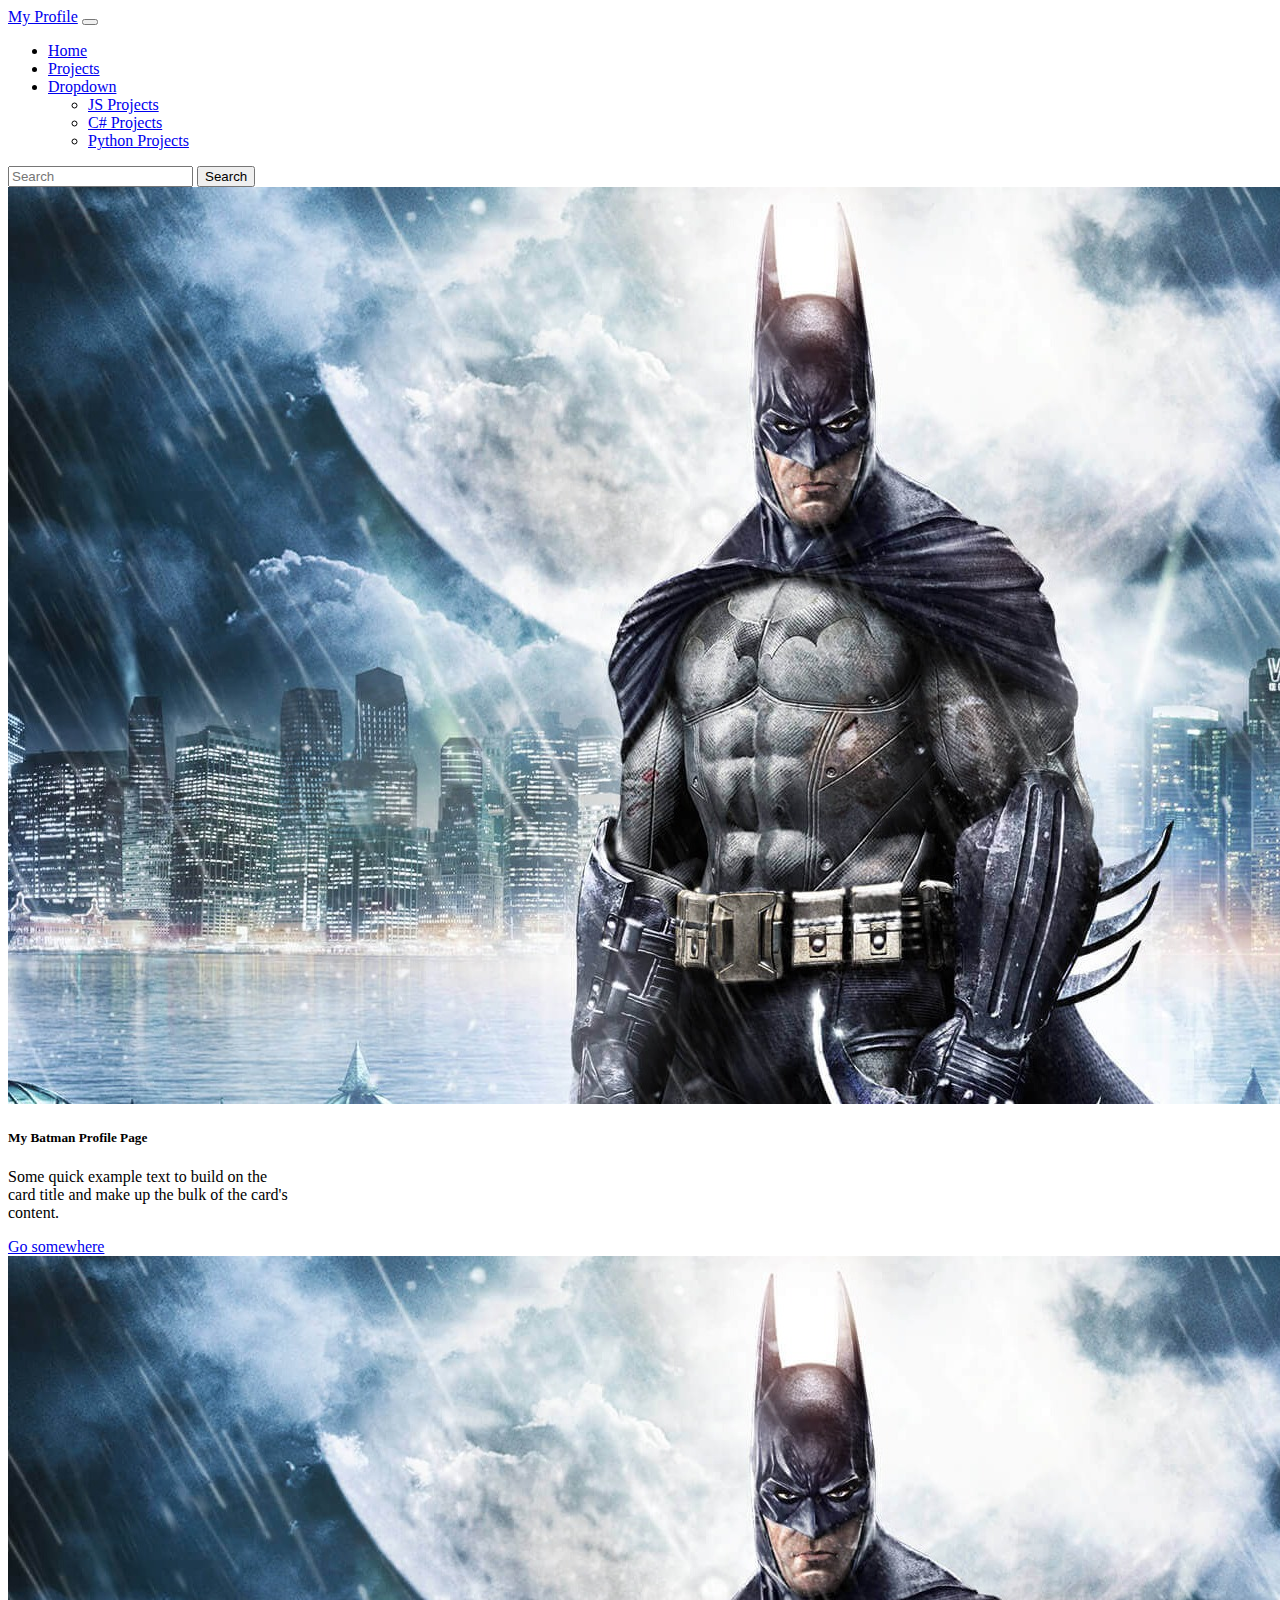
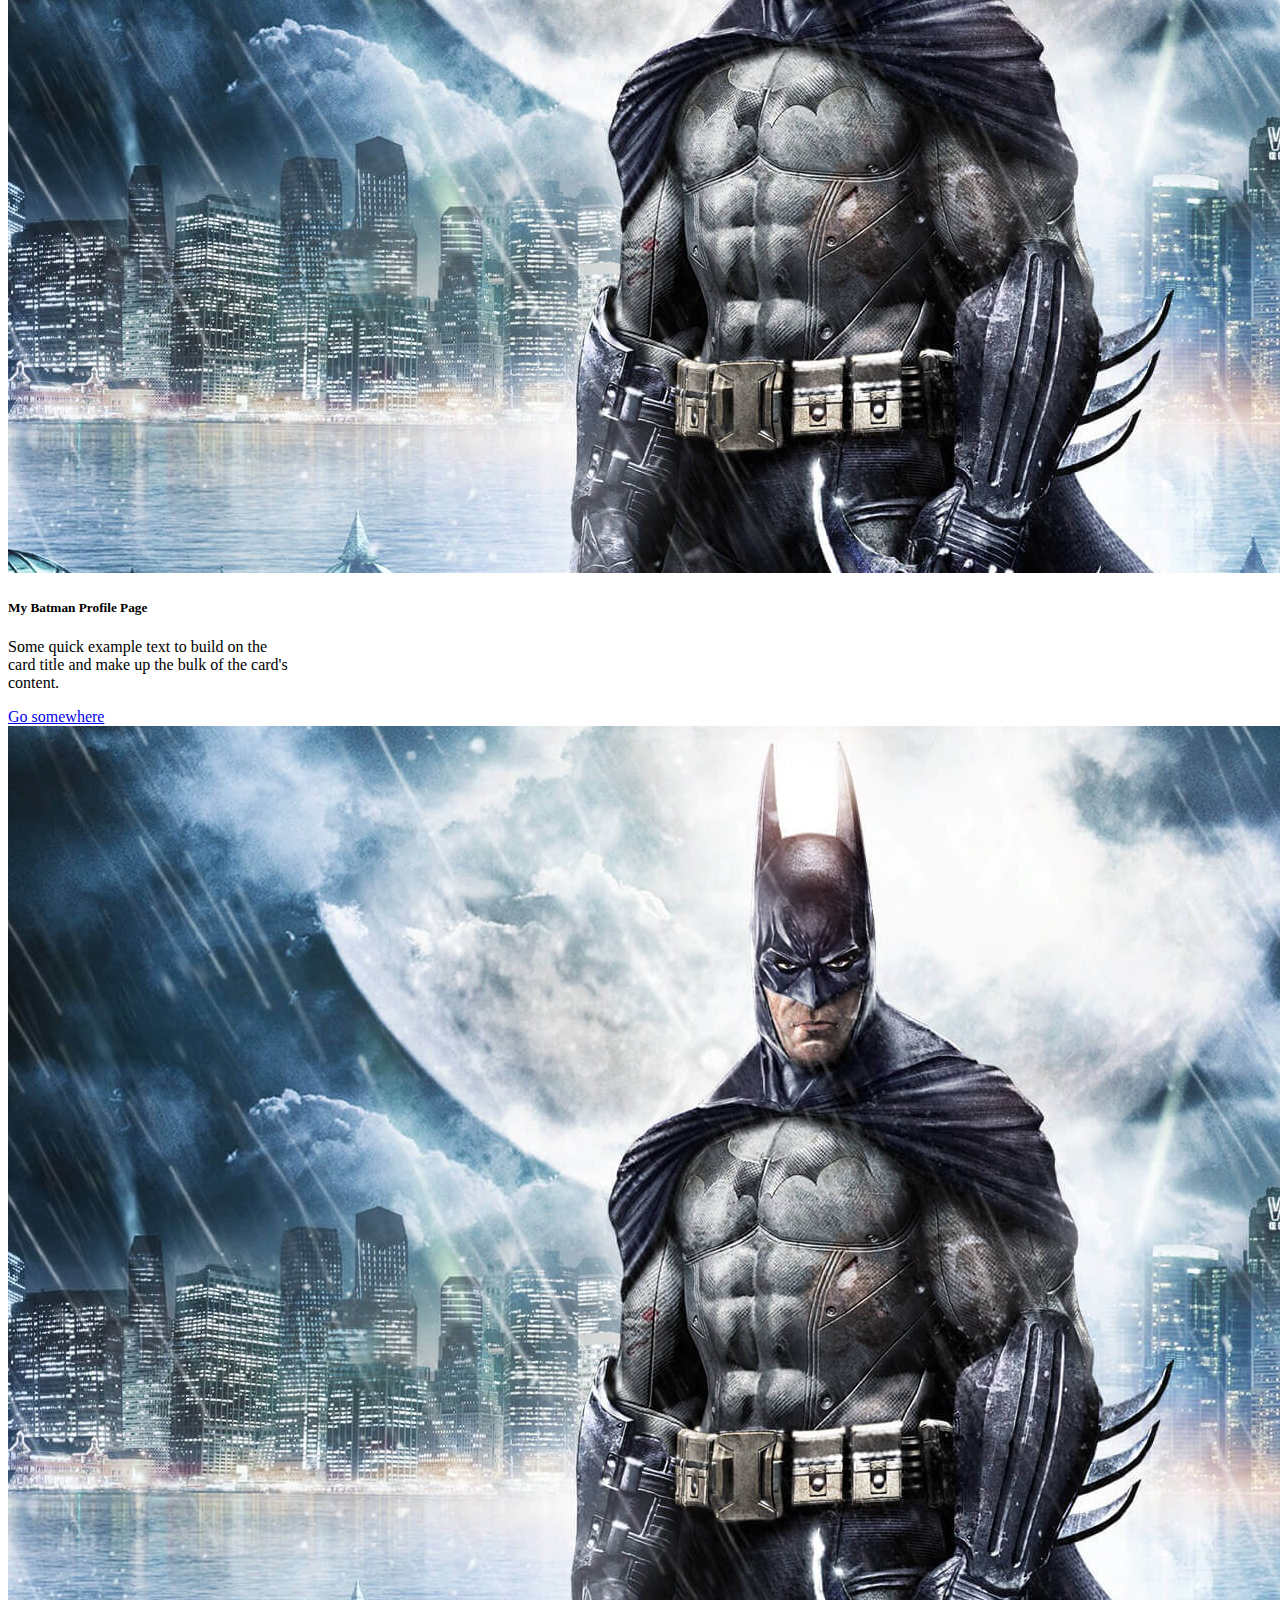
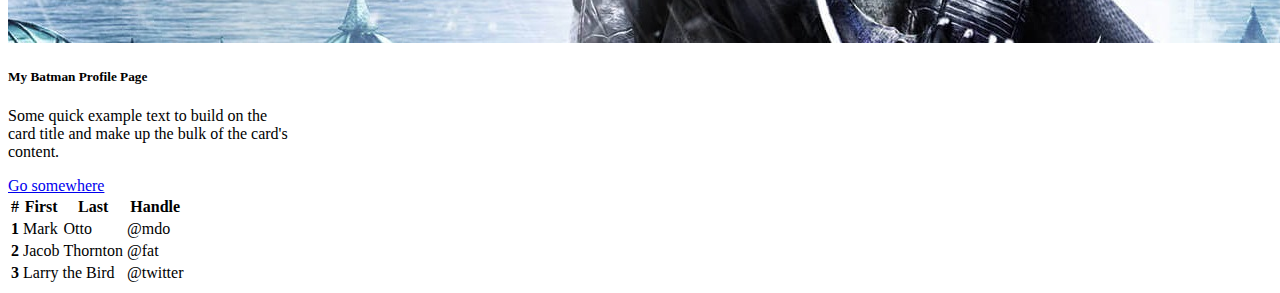
<file: bootstrapDemo/index.html>
<!DOCTYPE html>
<html lang="en">
<head>
    <meta charset="UTF-8">
    <meta http-equiv="X-UA-Compatible" content="IE=edge">
    <meta name="viewport" content="width=device-width, initial-scale=1.0">
    <title>Document</title>
    <link href="https://cdn.jsdelivr.net/npm/bootstrap@5.1.3/dist/css/bootstrap.min.css" rel="stylesheet" integrity="sha384-1BmE4kWBq78iYhFldvKuhfTAU6auU8tT94WrHftjDbrCEXSU1oBoqyl2QvZ6jIW3" crossorigin="anonymous">
    <!-- Add your own CSS file here if you want to make changes -->
    <!-- Make sure it's AFTER the bootstrap link or bootstrap will overwrite it -->
</head>
<body>
    <nav class="navbar navbar-expand-lg navbar-dark bg-dark">
        <div class="container-fluid">
            <a class="navbar-brand" href="#">My Profile</a>
            <button class="navbar-toggler" type="button" data-bs-toggle="collapse" data-bs-target="#navbarSupportedContent" aria-controls="navbarSupportedContent" aria-expanded="false" aria-label="Toggle navigation">
                <span class="navbar-toggler-icon"></span>
            </button>
            <div class="collapse navbar-collapse" id="navbarSupportedContent">
                <ul class="navbar-nav me-auto mb-2 mb-lg-0">
                <li class="nav-item">
                    <a class="nav-link active" aria-current="page" href="#">Home</a>
                </li>
                <li class="nav-item">
                    <a class="nav-link" href="#">Projects</a>
                </li>
                <li class="nav-item dropdown">
                    <a class="nav-link dropdown-toggle" href="#" id="navbarDropdown" role="button" data-bs-toggle="dropdown" aria-expanded="false">
                    Dropdown
                    </a>
                    <ul class="dropdown-menu" aria-labelledby="navbarDropdown">
                    <li><a class="dropdown-item" href="#">JS Projects</a></li>
                    <li><a class="dropdown-item" href="#">C# Projects</a></li>
                    <li><a class="dropdown-item" href="#">Python Projects</a></li>
                    </ul>
                </li>
                </ul>
                <form class="d-flex">
                <input class="form-control me-2" type="search" placeholder="Search" aria-label="Search">
                <button class="btn btn-outline-info" type="submit">Search</button>
                </form>
            </div>
        </div>
    </nav>
    <!-- <div id="carouselExampleControls" class="carousel slide" data-bs-ride="carousel">
        <div class="carousel-inner">
            <div class="carousel-item active">
                <img src="https://cdn.shopify.com/s/files/1/0272/4770/6214/articles/when-do-puppies-start-walking.jpg?v=1593020034" class="d-block w-100" alt="...">
            </div>
            <div class="carousel-item">
                <img src="./images/batman.jpg" class="d-block w-100" alt="...">
            </div>
            <div class="carousel-item">
                <img src="https://cdn.shopify.com/s/files/1/0272/4770/6214/articles/when-do-puppies-start-walking.jpg?v=1593020034" class="d-block w-100" alt="...">
            </div>
            </div>
            <button class="carousel-control-prev" type="button" data-bs-target="#carouselExampleControls" data-bs-slide="prev">
            <span class="carousel-control-prev-icon" aria-hidden="true"></span>
            <span class="visually-hidden">Previous</span>
            </button>
            <button class="carousel-control-next" type="button" data-bs-target="#carouselExampleControls" data-bs-slide="next">
            <span class="carousel-control-next-icon" aria-hidden="true"></span>
            <span class="visually-hidden">Next</span>
        </button>
    </div> -->
    <div class="d-flex justify-content-around m-3">
        <div class="card" style="width: 18rem;">
            <img src="./images/batman.jpg" class="card-img-top" alt="...">
            <div class="card-body">
                <h5 class="card-title">My Batman Profile Page</h5>
                <p class="card-text">Some quick example text to build on the card title and make up the bulk of the card's content.</p>
                <a href="#" class="btn btn-primary">Go somewhere</a>
            </div>
        </div>
        <div class="card" style="width: 18rem;">
            <img src="./images/batman.jpg" class="card-img-top" alt="...">
            <div class="card-body">
                <h5 class="card-title">My Batman Profile Page</h5>
                <p class="card-text">Some quick example text to build on the card title and make up the bulk of the card's content.</p>
                <a href="#" class="btn btn-primary">Go somewhere</a>
            </div>
        </div>
        <div class="card" style="width: 18rem;">
            <img src="./images/batman.jpg" class="card-img-top" alt="...">
            <div class="card-body">
                <h5 class="card-title">My Batman Profile Page</h5>
                <p class="card-text">Some quick example text to build on the card title and make up the bulk of the card's content.</p>
                <a href="#" class="btn btn-primary">Go somewhere</a>
            </div>
        </div>
    </div>
    <table class="table table-dark table-hover">
        <thead>
            <tr>
                <th scope="col">#</th>
                <th scope="col">First</th>
                <th scope="col">Last</th>
                <th scope="col">Handle</th>
            </tr>
            </thead>
            <tbody>
            <tr>
                <th scope="row">1</th>
                <td>Mark</td>
                <td>Otto</td>
                <td>@mdo</td>
            </tr>
            <tr>
                <th scope="row">2</th>
                <td>Jacob</td>
                <td>Thornton</td>
                <td>@fat</td>
            </tr>
            <tr>
                <th scope="row">3</th>
                <td colspan="2">Larry the Bird</td>
                <td>@twitter</td>
            </tr>
        </tbody>
    </table>
    <script src="https://cdn.jsdelivr.net/npm/bootstrap@5.1.3/dist/js/bootstrap.bundle.min.js" integrity="sha384-ka7Sk0Gln4gmtz2MlQnikT1wXgYsOg+OMhuP+IlRH9sENBO0LRn5q+8nbTov4+1p" crossorigin="anonymous"></script>
</body>
</html>
</file>
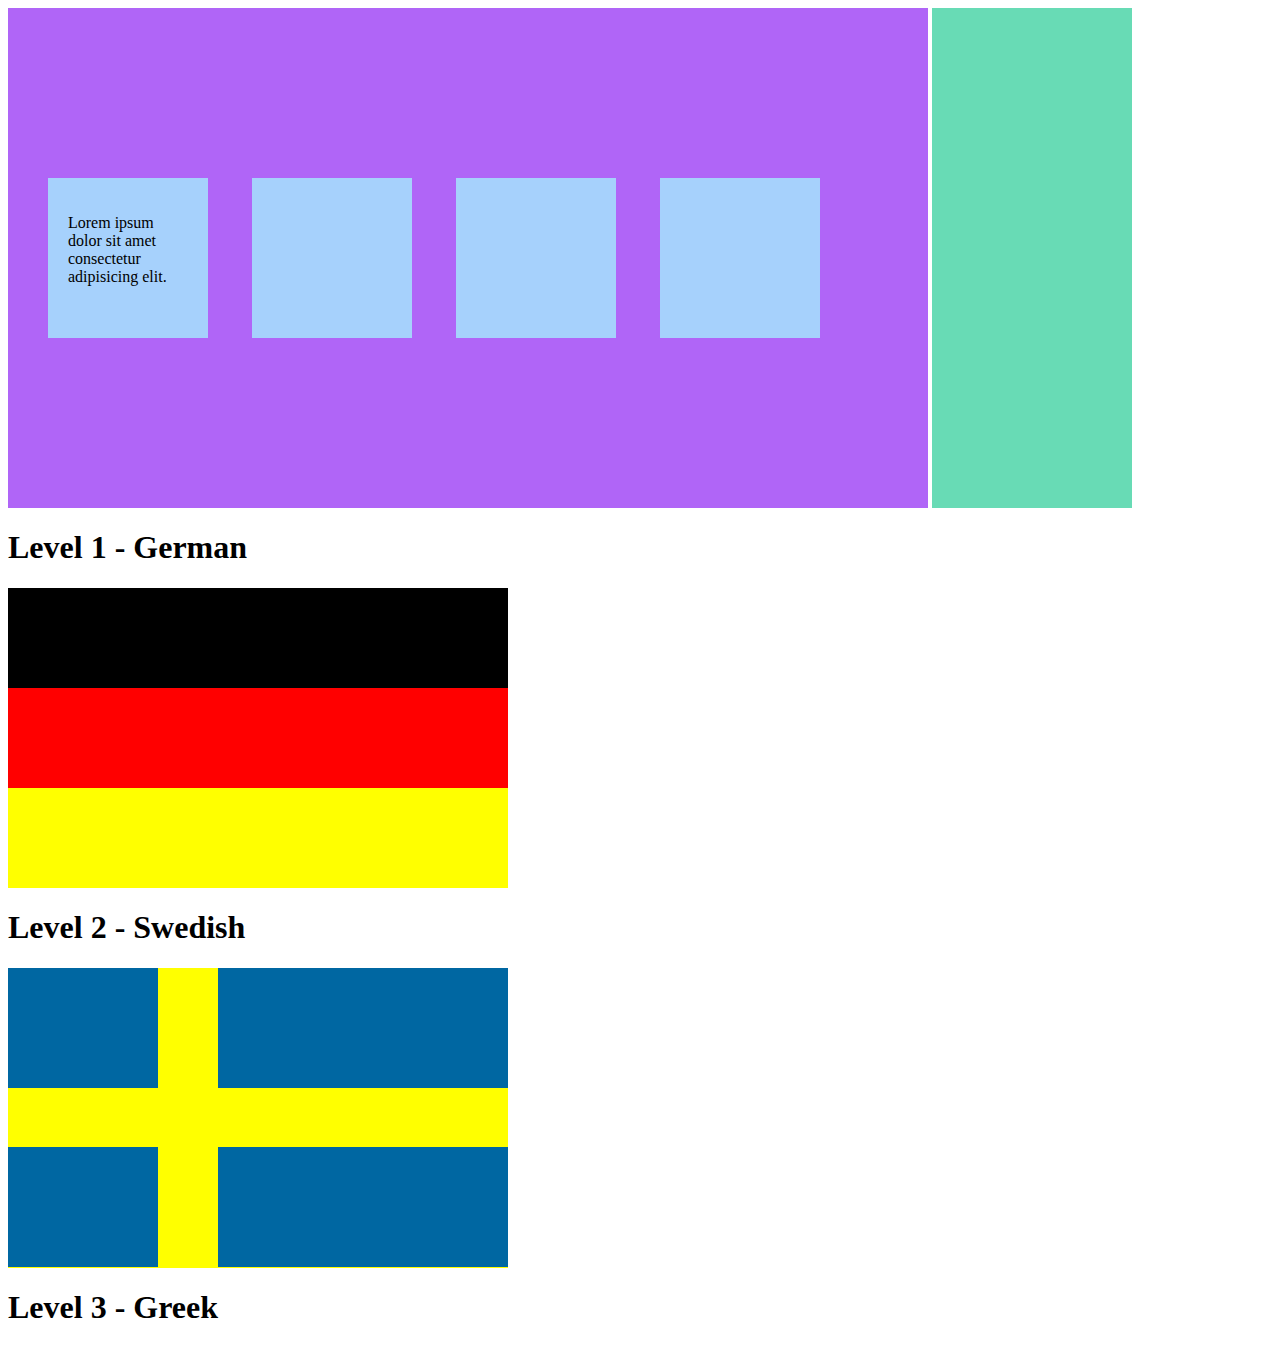
<file: boxDemo/index.html>
<!DOCTYPE html>
<html lang="en">
<head>
    <meta charset="UTF-8">
    <meta http-equiv="X-UA-Compatible" content="IE=edge">
    <meta name="viewport" content="width=device-width, initial-scale=1.0">
    <title>Document</title>
    <link rel="stylesheet" href="style.css">
</head>
<body>
    <div id="container">
        <div class="innerbox">
            <p>Lorem ipsum dolor sit amet consectetur adipisicing elit.</p>
        </div>
        <div class="innerbox"></div>
        <div class="innerbox"></div>
        <div class="innerbox"></div>
    </div>
    <div id="side"></div>
    <h1>Level 1 - German</h1>
    <div id="gflag">
        <div id="gblk"></div>
        <div id="gred"></div>
        <div id="gylw"></div>
    </div>
    <h1>Level 2 - Swedish</h1>
    <div id="sflag">
        <div class="sl"></div>
        <div class="sr"></div>
        <div class="sl" id="sdl"></div>
        <div class="sr"></div>
    </div>
    <h1>Level 3 - Greek</h1>
    <div id="grflag"></div>
</body>
</html>
</file>
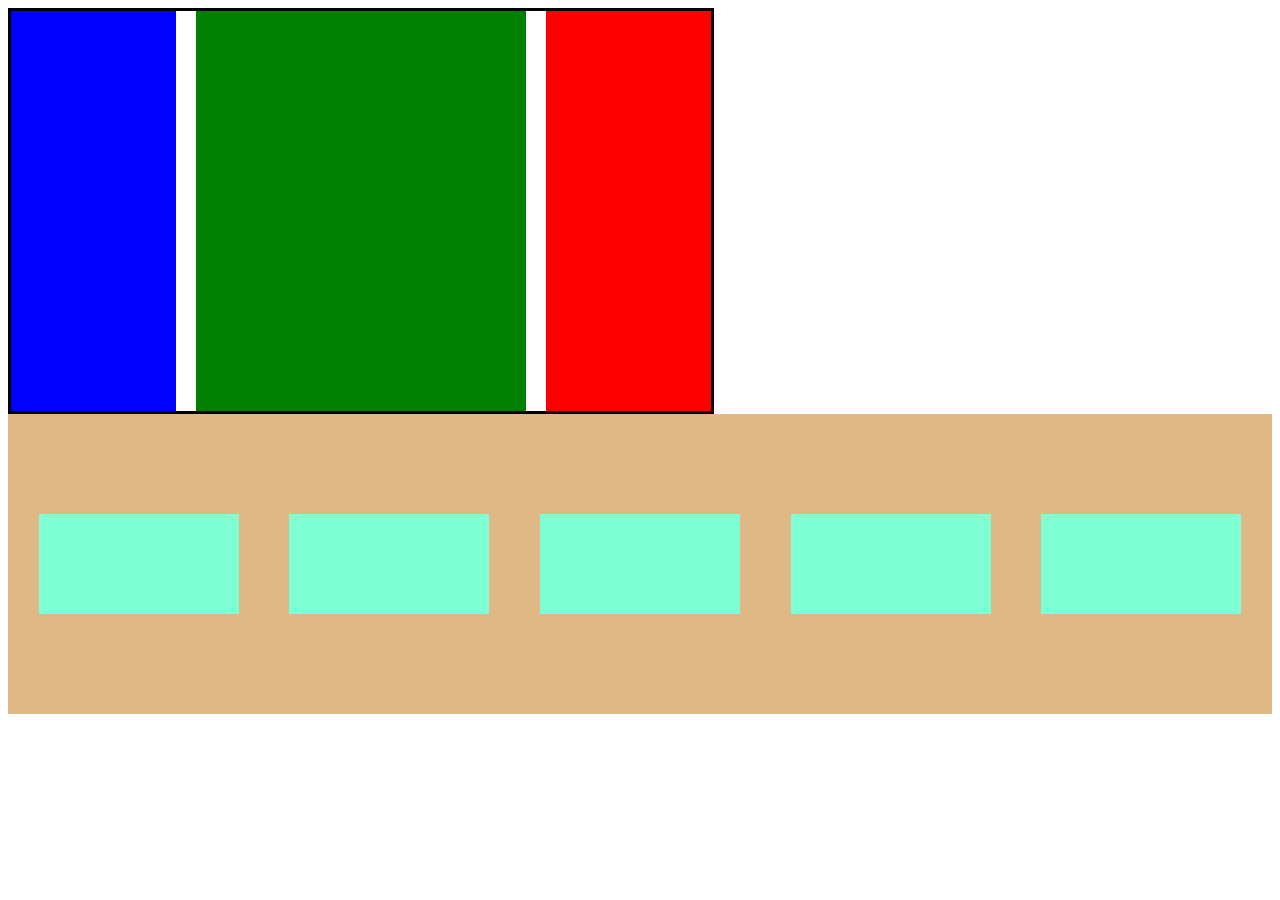
<file: flexbox/index.html>
<!DOCTYPE html>
<html lang="en">
<head>
    <meta charset="UTF-8">
    <meta http-equiv="X-UA-Compatible" content="IE=edge">
    <meta name="viewport" content="width=device-width, initial-scale=1.0">
    <title>Flex Demo</title>
    <link rel="stylesheet" href="style.css">
</head>
<body>
    <div id="flag">
        <div id="blue"></div>
        <div id="green"></div>
        <div id="red"></div>
    </div>
    <div id="parentBox">
        <div class="boxes"></div>
        <div class="boxes"></div>
        <div class="boxes"></div>
        <div class="boxes"></div>
        <div class="boxes"></div>
    </div>
</body>
</html>
</file>
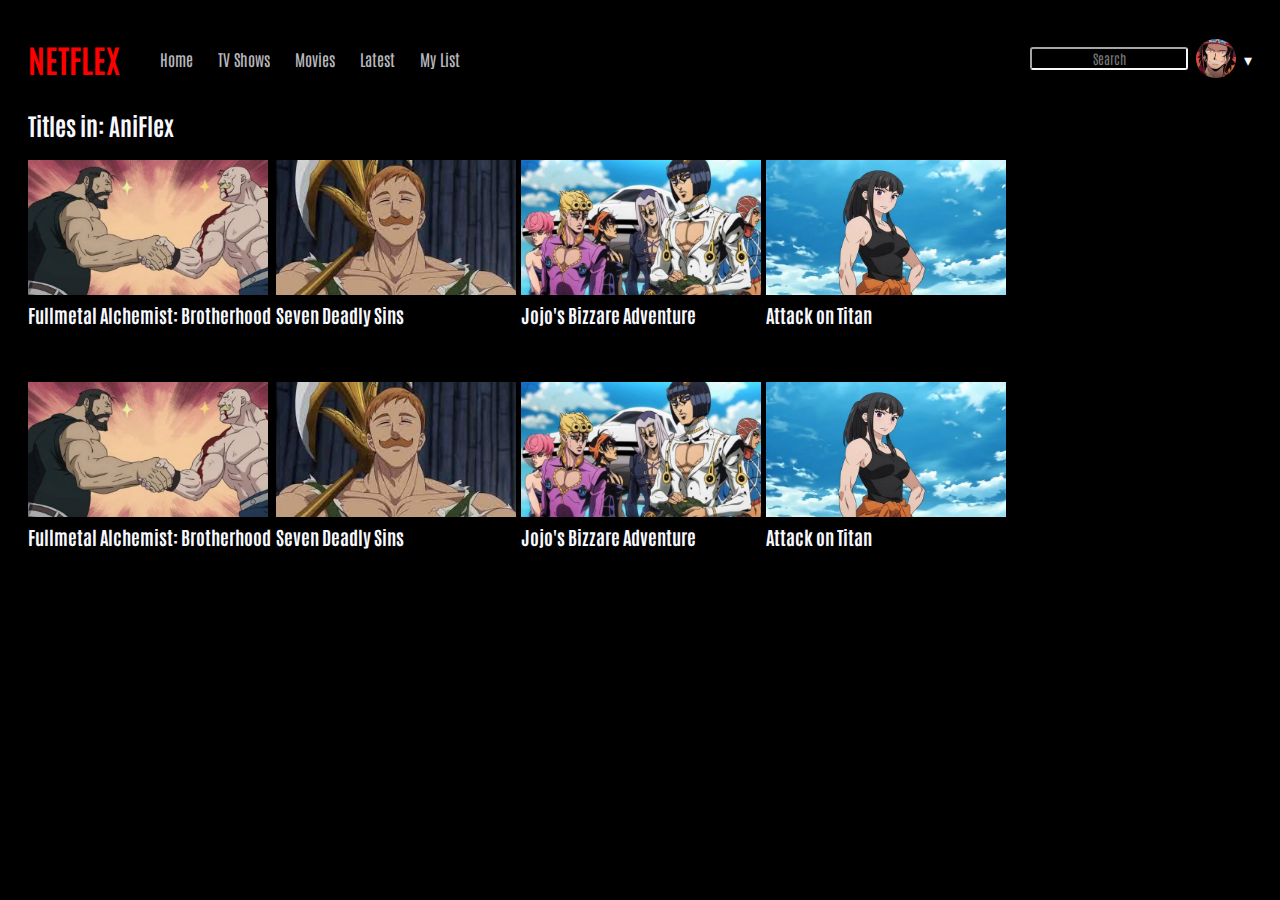
<file: NetFlex/index.html>
<!DOCTYPE html>
<html lang="en">
<head>
    <meta charset="UTF-8">
    <meta http-equiv="X-UA-Compatible" content="IE=edge">
    <meta name="viewport" content="width=device-width, initial-scale=1.0">
    <title>NetFlex</title>
    <link rel="stylesheet" href="style.css">
    <link rel="preconnect" href="https://fonts.gstatic.com">
    <link href="https://fonts.googleapis.com/css2?family=Antonio&display=swap" rel="stylesheet">
</head>
<body>
    <div id="navbar">
        <div id="links">
            <h1>NETFLEX</h1>
            <ul>
                <li>Home</li>
                <li>TV Shows</li>
                <li>Movies</li>
                <li>Latest</li>
                <li>My List</li>
            </ul>
        </div>
        <div id="search">
            <input type="text" name="search" id="searchbar" placeholder="Search">
            <img src="./images/aceIcon.jpg" alt="IconImage" id="iconImg">
            <p>&#9662;</p>
        </div>
    </div>
    <h2>Titles in: AniFlex</h2>
    <div id="shows">
        <div class="show">
            <img src="./images/armstrongAndSig.jpg" alt="FMA:B">
            <h3>Fullmetal Alchemist: Brotherhood</h3>
        </div>
        <div class="show">
            <img src="./images/escanor.jfif" alt="7DS">
            <h3>Seven Deadly Sins</h3>
        </div>
        <div class="show">
            <img src="./images/jojo.jpeg" alt="JJB">
            <h3>Jojo's Bizzare Adventure</h3>
        </div>
        <div class="show">
            <img src="./images/maki.jpg" alt="AoT">
            <h3>Attack on Titan</h3>
        </div>
        <div class="show">
            <img src="./images/armstrongAndSig.jpg" alt="FMA:B">
            <h3>Fullmetal Alchemist: Brotherhood</h3>
        </div>
        <div class="show">
            <img src="./images/escanor.jfif" alt="7DS">
            <h3>Seven Deadly Sins</h3>
        </div>
        <div class="show">
            <img src="./images/jojo.jpeg" alt="JJB">
            <h3>Jojo's Bizzare Adventure</h3>
        </div>
        <div class="show">
            <img src="./images/maki.jpg" alt="AoT">
            <h3>Attack on Titan</h3>
        </div>
    </div>
</body>
</html>
</file>
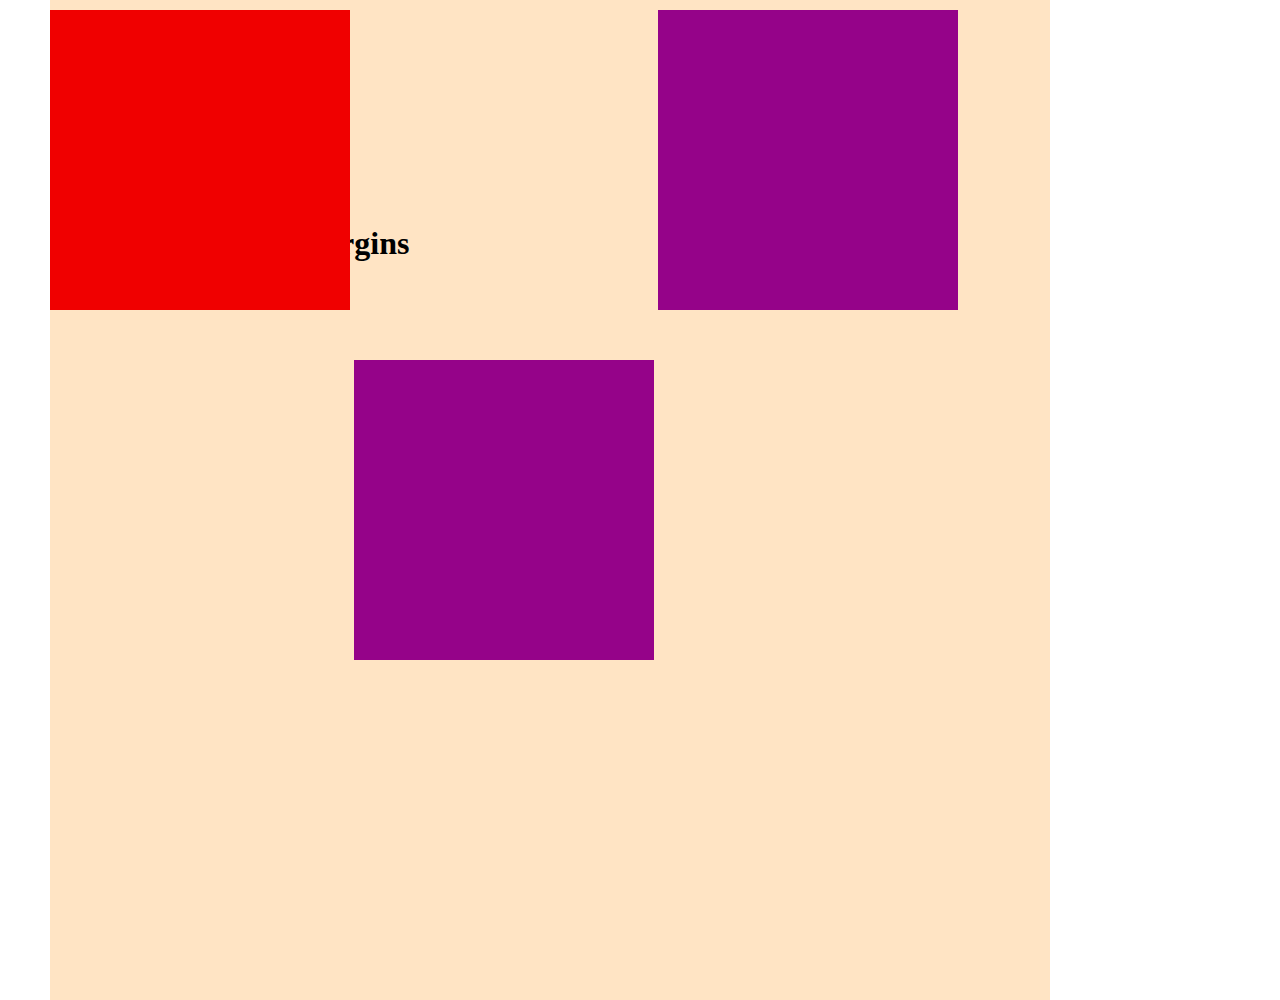
<file: positionAndLegos/index.html>
<!DOCTYPE html>
<html lang="en">
<head>
    <meta charset="UTF-8">
    <meta http-equiv="X-UA-Compatible" content="IE=edge">
    <meta name="viewport" content="width=device-width, initial-scale=1.0">
    <title>DEMOFUN MARGIN</title>
    <link rel="stylesheet" href="style.css">
</head>
<body>
    <div class="container">
        <h1 id='alert'>with default margins</h1>
        <div class="red"></div>
        <div class="purple test"></div>
        <div class="purple "></div>
    </div>
</body>
</html>
</file>
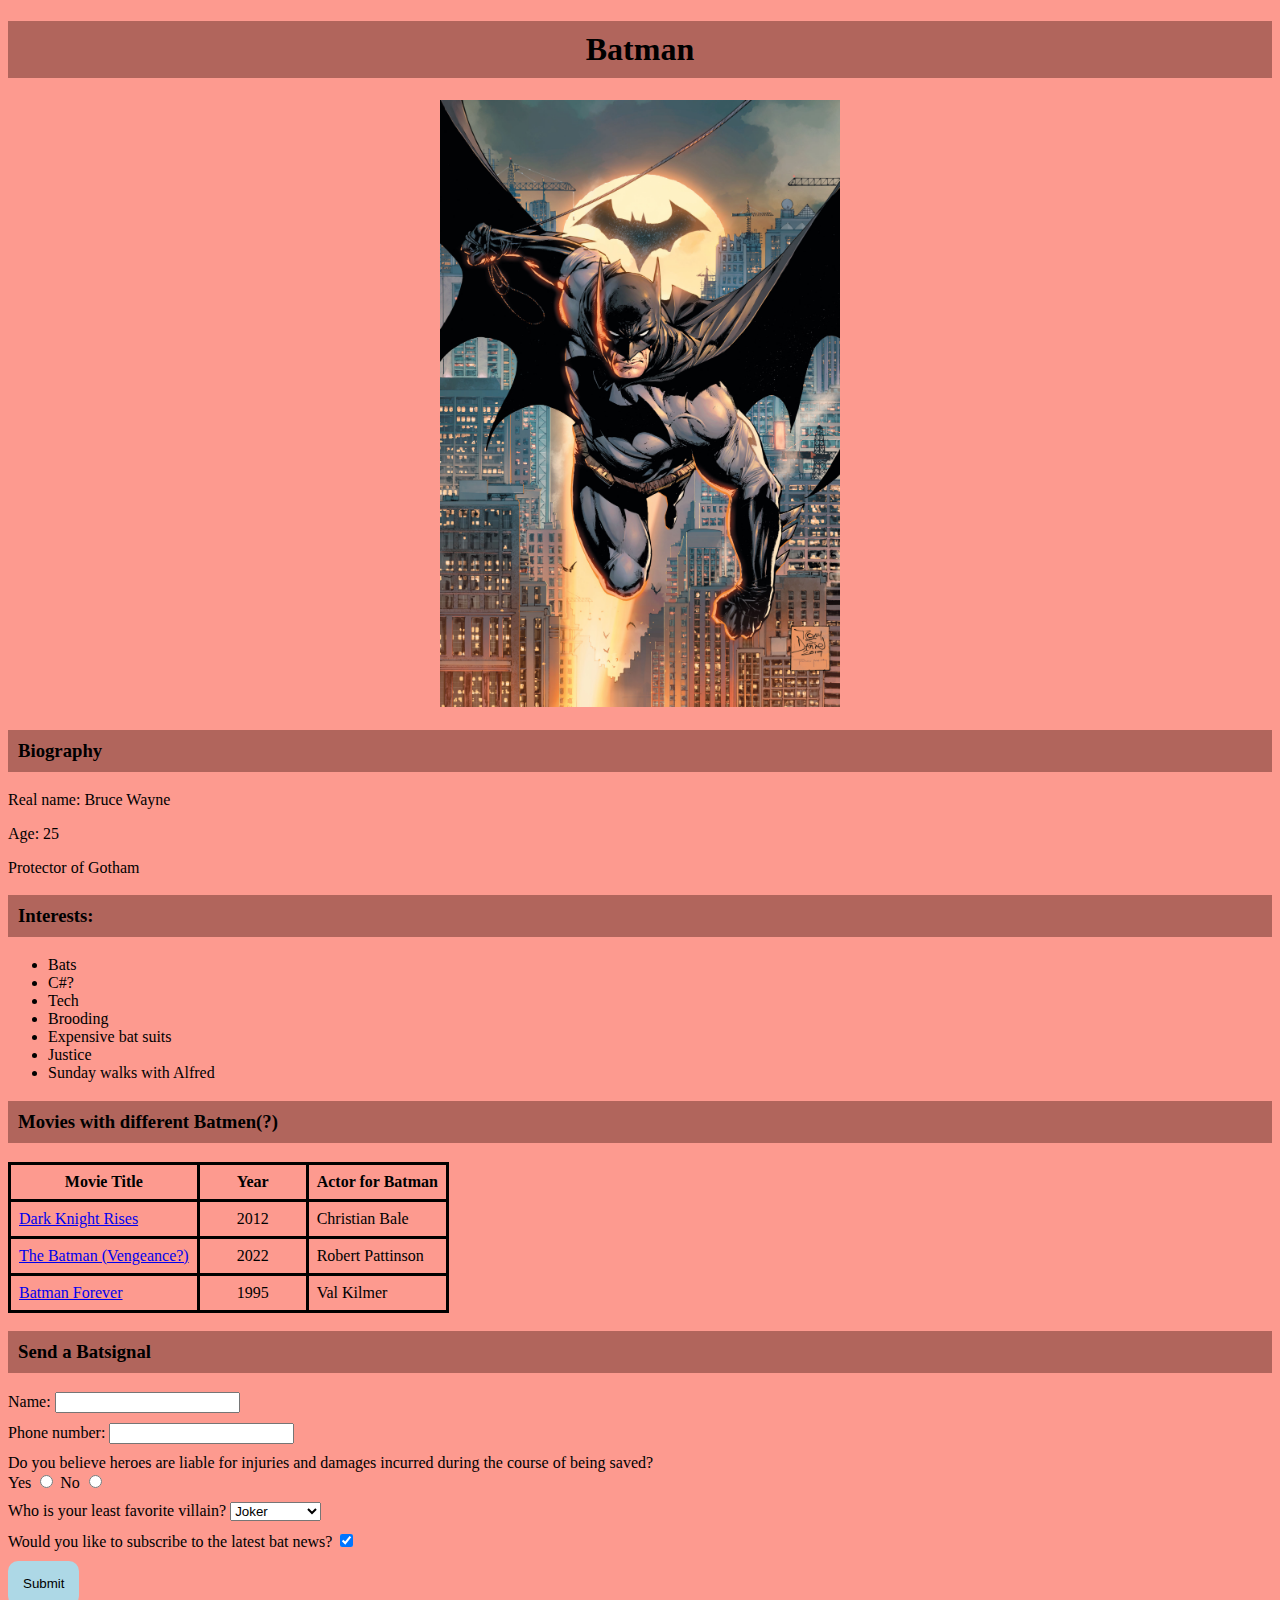
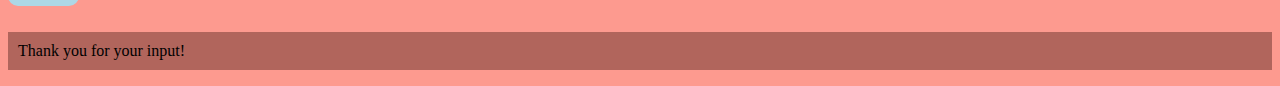
<file: ProfilePage/index.html>
<!DOCTYPE html>
<html lang="en">
<head>
    <meta charset="UTF-8">
    <meta http-equiv="X-UA-Compatible" content="IE=edge">
    <meta name="viewport" content="width=device-width, initial-scale=1.0">
    <title>Document</title>
    <link rel="stylesheet" href="style.css">
</head>
<body>
    <h1 class="darkSalmon">Batman</h1>
    <!-- <img src="https://static.wikia.nocookie.net/marvel_dc/images/4/4b/Batman_Vol_3_86_Textless.jpg/revision/latest?cb=20200502132734" alt="batman profile pic"> -->
    <div id="centerImg">
        <img src="./images/profilePic.jpg" alt="Batman profile pic" width="400">
    </div>
    <h3 class="darkSalmon">Biography</h3>
    <p>Real name: Bruce Wayne</p>
    <p>Age: 25</p>
    <p>Protector of Gotham</p>
    <h3 class="darkSalmon">Interests:</h3>
    <ul>
        <li>Bats</li>
        <li>C#?</li>
        <li>Tech</li>
        <li>Brooding</li>
        <li>Expensive bat suits</li>
        <li>Justice</li>
        <li>Sunday walks with Alfred</li>
    </ul>
    <h3 class="darkSalmon">Movies with different Batmen(?)</h3>
    <table>
        <tr>
            <th>Movie Title</th>
            <th class="widen">Year</th>
            <th>Actor for Batman</th>
        </tr>
        <tr>
            <td><a href="https://www.imdb.com/title/tt1345836/" target="_blank">Dark Knight Rises</a></td>
            <td class="widen">2012</td>
            <td>Christian Bale</td>
        </tr>
        <tr>
            <td><a href="https://www.imdb.com/title/tt1877830/" target="_blank">The Batman (Vengeance?)</a></td>
            <td class="widen">2022</td>
            <td>Robert Pattinson</td>
        </tr>
        <tr>
            <td><a href="https://www.imdb.com/title/tt0112462/" target="_blank">Batman Forever</a></td>
            <td class="widen">1995</td>
            <td>Val Kilmer</td>
        </tr>
    </table>
    <h3 class="darkSalmon">Send a Batsignal</h3>
    <form>
        <div class="form-group">
            <label for="name">Name:</label>
            <input type="text" name="name">
        </div>
        <div class="form-group">
            <label for="phone">Phone number:</label>
            <input type="tel" name="phone">
        </div>
        <div class="form-group">
            <label for="question">Do you believe heroes are liable for injuries and damages incurred during the course of being saved?</label>
            <br>
            <label for="yes">Yes</label>
            <input type="radio" name="question" value="yes">
            <label for="no">No</label>
            <input type="radio" name="question" value="no">
        </div>
        <div class="form-group">
            <label for="villain">Who is your least favorite villain?</label>
            <select name="villain">
                <option value="Joker">Joker</option>
                <option value="Penguin">Penguin</option>
                <option value="Bane">Bane</option>
                <option value="The Riddler">The Riddler</option>
                <option value="Other">Other</option>
            </select>
        </div>
        <div class="form-group">
            <label for="subscribe">Would you like to subscribe to the latest bat news?</label>
            <input type="checkbox" name="subscribe" checked>
        </div>
        <div class="form-group">
            <input id="submit" type="submit" value="Submit">
        </div>
    </form>
    <p class="darkSalmon">Thank you for your input!</p>
</body>
</html>
</file>
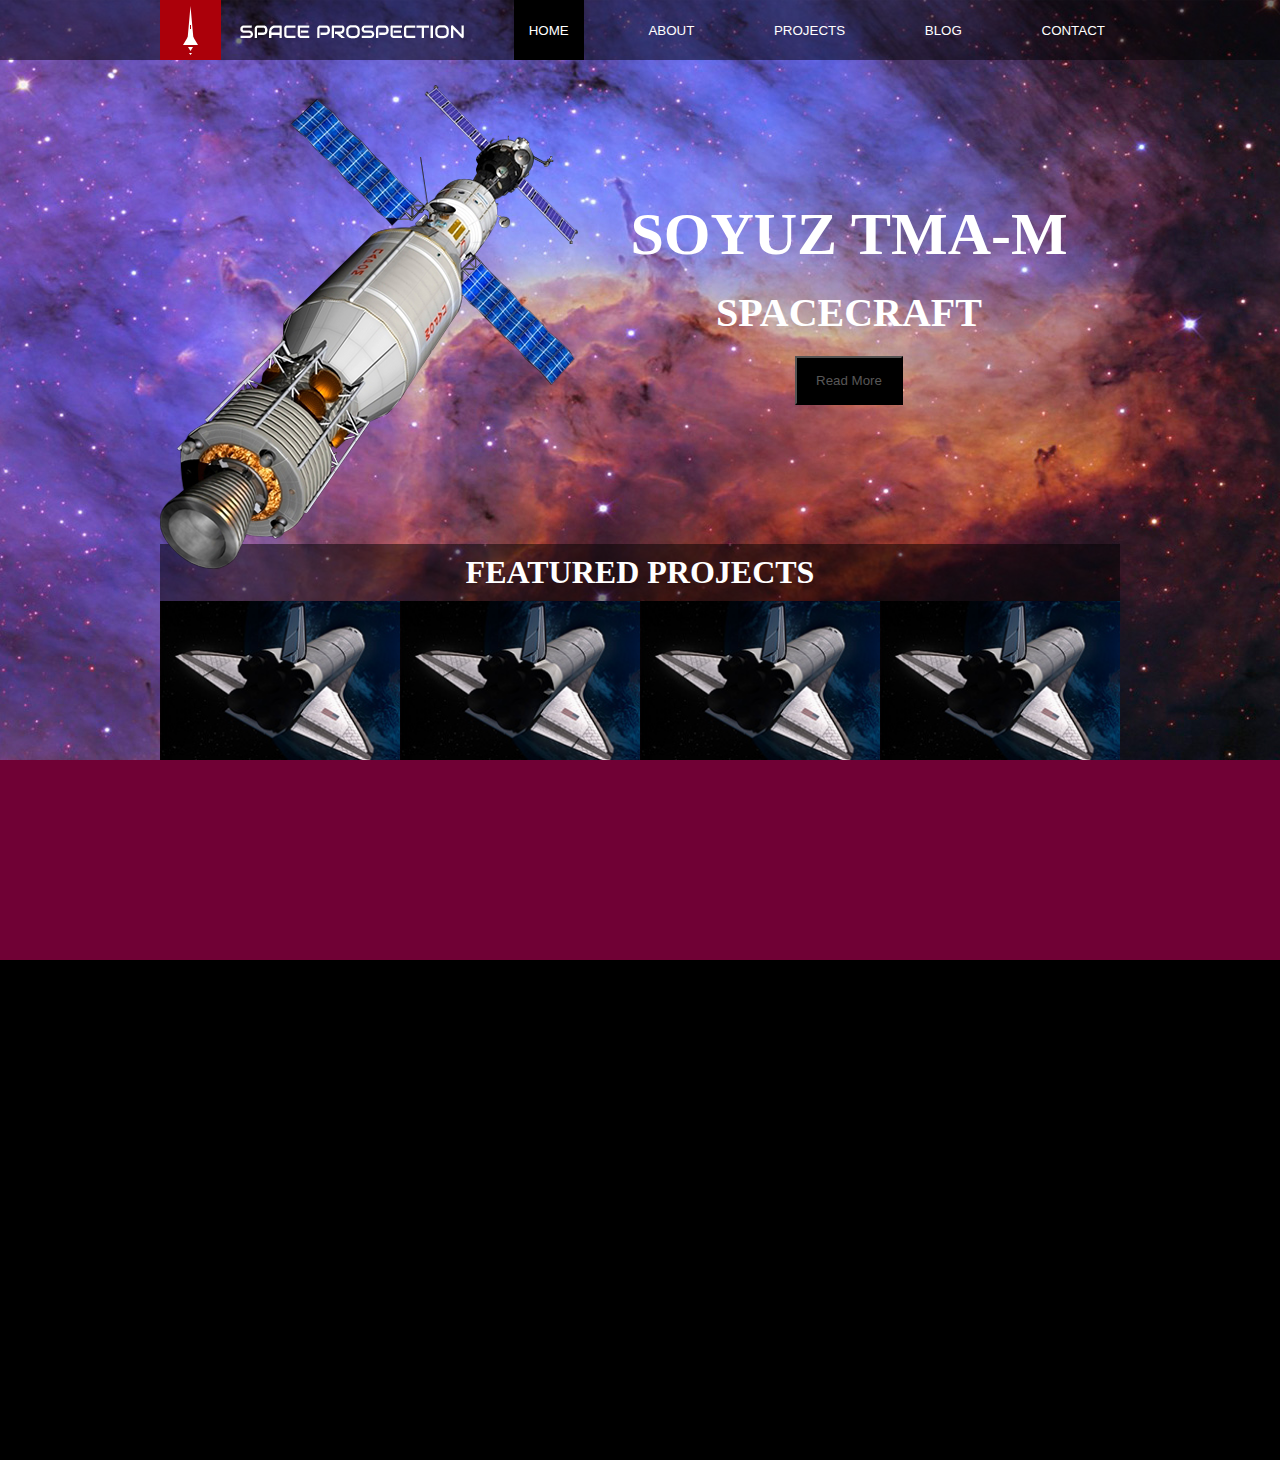
<file: spacedemo/index.html>
<!DOCTYPE html>
<html lang="en">
<head>
    <meta charset="UTF-8">
    <meta http-equiv="X-UA-Compatible" content="IE=edge">
    <meta name="viewport" content="width=device-width, initial-scale=1.0">
    <title>Space Demo</title>
    <link rel="stylesheet" href="style.css">
</head>
<body>
    <div>
        
        <div class='navbar'>
            <div>
                <img src="./IMAGES/logo.png" alt="bannerimg">
                <button>HOME</button>
                <button>ABOUT</button>
                <button>PROJECTS</button>
                <button>BLOG</button>
                <button>CONTACT</button>
                
            </div>
        </div>
        <div class='middle'>
            <div>
                <img id ='soyuz' src="./IMAGES/satellite.png" alt="">
                <div class='midright'>
                    <h1>SOYUZ TMA-M</h1>
                    <h3>SPACECRAFT</h3>
                    <button>Read More</button>
                </div>
            </div>
        </div>
        <div class='bottom'>
            <div>
                
                    <h1 class='row'>FEATURED PROJECTS</h1>
                
                <div id='projimages'>
                    <img src="./IMAGES/project-image1.jpg" alt="">
                    <img src="./IMAGES/project-image1.jpg" alt="">
                    <img src="./IMAGES/project-image1.jpg" alt="">
                    <img src="./IMAGES/project-image1.jpg" alt="">
                </div>
            </div>
        </div>
    </div>
    <div class='mission'></div>
    <div class='news'></div>
</body>
</html>
</file>
<file: boxDemo/style.css>
#container {
    width: 900px;
    height: 500px;
    background-color: rgb(176, 101, 247);
    display: inline-block;
    padding-left: 20px;
    
}

#side {
    width: 200px;
    height: 500px;
    background-color: rgb(104, 219, 181);
    display: inline-block;
    vertical-align: top;
}

.innerbox {
    width: 120px;
    height: 120px;
    background-color: rgb(166, 209, 252);
    display: inline-block;
    margin: 20px;
    padding: 20px;
    margin-top: 170px;
    vertical-align: top;
}

#gflag {
    width: 500px;
}

#gblk {
    height: 100px;
    background-color: black;
}

#gred {
    height: 100px;
    background-color: red;
}

#gylw {
    height: 100px;
    background-color: yellow;
}

#sflag {
    width: 500px;
    height: 300px;
    background-color: yellow;
}

.sl {
    width: 150px;
    height: 120px;
    background-color: #0067a2;
    display: inline-block;
}

.sr {
    width: 290px;
    height: 120px;
    background-color: #0067a2;
    display: inline-block;
    margin-left: 56px;
}

#sdl {
    margin-top: 55px;
}
</file>
<file: flexbox/style.css>
#flag {
    width: 700px;
    height: 400px;
    border: solid;
    display: flex;
}

#blue {
    flex: 1;
    /* height: 100%; */
    background-color: blue;
}

#green {
    flex: 2;
    /* height: 100%; */
    background-color: green;
    margin: 0px 20px;
}

#red {
    flex: 1;
    /* height: 100%; */
    background-color: red;
}

#parentBox {
    display: flex;
    justify-content: space-evenly;
    background-color: burlywood;
    height: 300px;
    align-items: center;
}

.boxes {
    width: 200px;
    /* flex: 1; */
    margin: 20px;
    height: 100px;
    background-color: aquamarine;
}
</file>
<file: NetFlex/style.css>
* {
    font-family: 'Antonio', sans-serif;
    color:ghostwhite;
}

body {
    background-color: black;
    padding: 20px;
}

#navbar {
    /* height: 100px; */
    display: flex;
    justify-content: space-between;
}

h1 {
    margin: 10px 0px;
    color: red;
}

#links {
    width: 500px;
    height: 100%;
    display: flex;
    align-items: center;
}

#links ul {
    display: flex;
    list-style-type: none;
    justify-content: space-between;
    width: 300px;
}

ul li {
    opacity: 0.75;
}

ul li:hover {
    opacity: 1;
    cursor: pointer;
}

#search {
    display: flex;
    align-items: center;
}

#searchbar {
    background-color: black;
    border-color: ghostwhite;
    border-radius: 3px;
    text-align: center;
    width: 150px;
}

#iconImg {
    width: 40px;
    border-radius: 50%;
    margin: 8px;
}

#shows {
    display: flex;
    flex-wrap: wrap;
}

.show {
    margin-right: 5px;
    margin-bottom: 50px;
}

.show img {
    width: 240px;
    height: 135px;
    object-fit: cover;
}

.show img:hover {
    box-shadow: 0px 0px 10px lightgray;
    cursor: pointer;
}

.show h3 {
    margin: 5px 0px;
}
</file>
<file: positionAndLegos/style.css>
*{
    margin: 0px;
    padding: 0px;
   
}
h1{
    margin: 25px;
}

#alert{
    position: absolute;
    left: 50px;
    top: 200px;
}
.test{
    position: relative;
    top:350px;
}

.container{
    position: relative;
    background-color: bisque;
    height: 1000px;
    width: 1000px;
    margin-left: 50px;
}

.red, .purple{
    display: inline-block;
    margin-top: 10px;
}

.red{
    position: relative;
    background-color: rgb(240, 0, 0);
    height: 300px;
    width: 300px;
    z-index: 2;
}
.purple{
    background-color: rgb(149, 3, 137);
    height: 300px;
    width: 300px;
}
</file>
<file: ProfilePage/style.css>
body {
    background-color: rgb(253, 154, 143);
}

h1 {
    text-align: center;
}

/* Centering method #1 */
/* img {
    display:block;
    margin: auto;
} */
/* Centering method #2 */
#centerImg {
    text-align: center;
}

/* Classes and IDs */
/* They are a way for us to add a specific tag to an item */

/* If your style is only going to apply to a single item: use ID - reference it using # */

/* If your style is going to apply to multiple items use class */

.darkSalmon {
    background-color: rgb(177, 101, 92);
    padding: 10px;
}

/* Classes are useful when you have a consistent style you want to apply across multiple objects */

table {
    border-collapse: collapse;
}

td, th {
    border-style: solid;
    padding: 8px;
}

.widen {
    width: 90px;
    text-align: center;
}

#submit {
    padding: 15px;
    background-color: lightblue;
    border-radius: 10px;
    border: none;
}

.form-group {
    padding-bottom: 10px;
}
</file>
<file: spacedemo/style.css>
*{
    margin: 0;
    padding: 0;
    
}


body{
    background-image: url('./IMAGES/bg-home.jpg');
    background-repeat: no-repeat;
    background-position:top;
}

.navbar{
    
    height: 60px;
    background-color:rgba(0, 0, 0, 0.5);
    color: white;
}
.navbar button{
    background-color: rgba(0, 0, 0, 0);
    border: none;
    color: white;
}
.navbar button:hover{
    background-color: rgb(112, 1, 53);
}
.navbar button:first-of-type{
    background-color: rgb(0, 0, 0);
}
button{
    padding: 15px;
}

.navbar div, .middle div, .bottom div{
    display: flex;
    justify-content: space-between;
    width: 960px;
    margin: auto;
}

.midright{
    align-items: center;
    flex-direction: column;
    justify-content: space-around;
    color: white;
}
.midright h1, .midright h3{
    margin-bottom: 20px;
}
.midright h1{
    font-size: 60px;
}
.midright h3{
    font-size: 40px;
}
.midright button{
    color: rgb(88, 87, 87);

    display: inline-block;
    width: 20%;
    background-color: black;
}

#projimages{
    display: flex;
    justify-content: stretch;
    flex-direction: row;
    
}
#projimages img{
    width: 240px;
}
.row{
    background-color:rgba(0, 0, 0, 0.5);
    color: white;
    padding: 10px;
}
.bottom div{
    text-align: center;
    flex-direction: column;
}

#soyuz{
    position: relative;
    top: 25px;
}

.mission{
    background-color: rgb(112, 1, 53);
    height: 200px;
}
.news{
    background-color: black;
    height: 500px;
}
</file>
